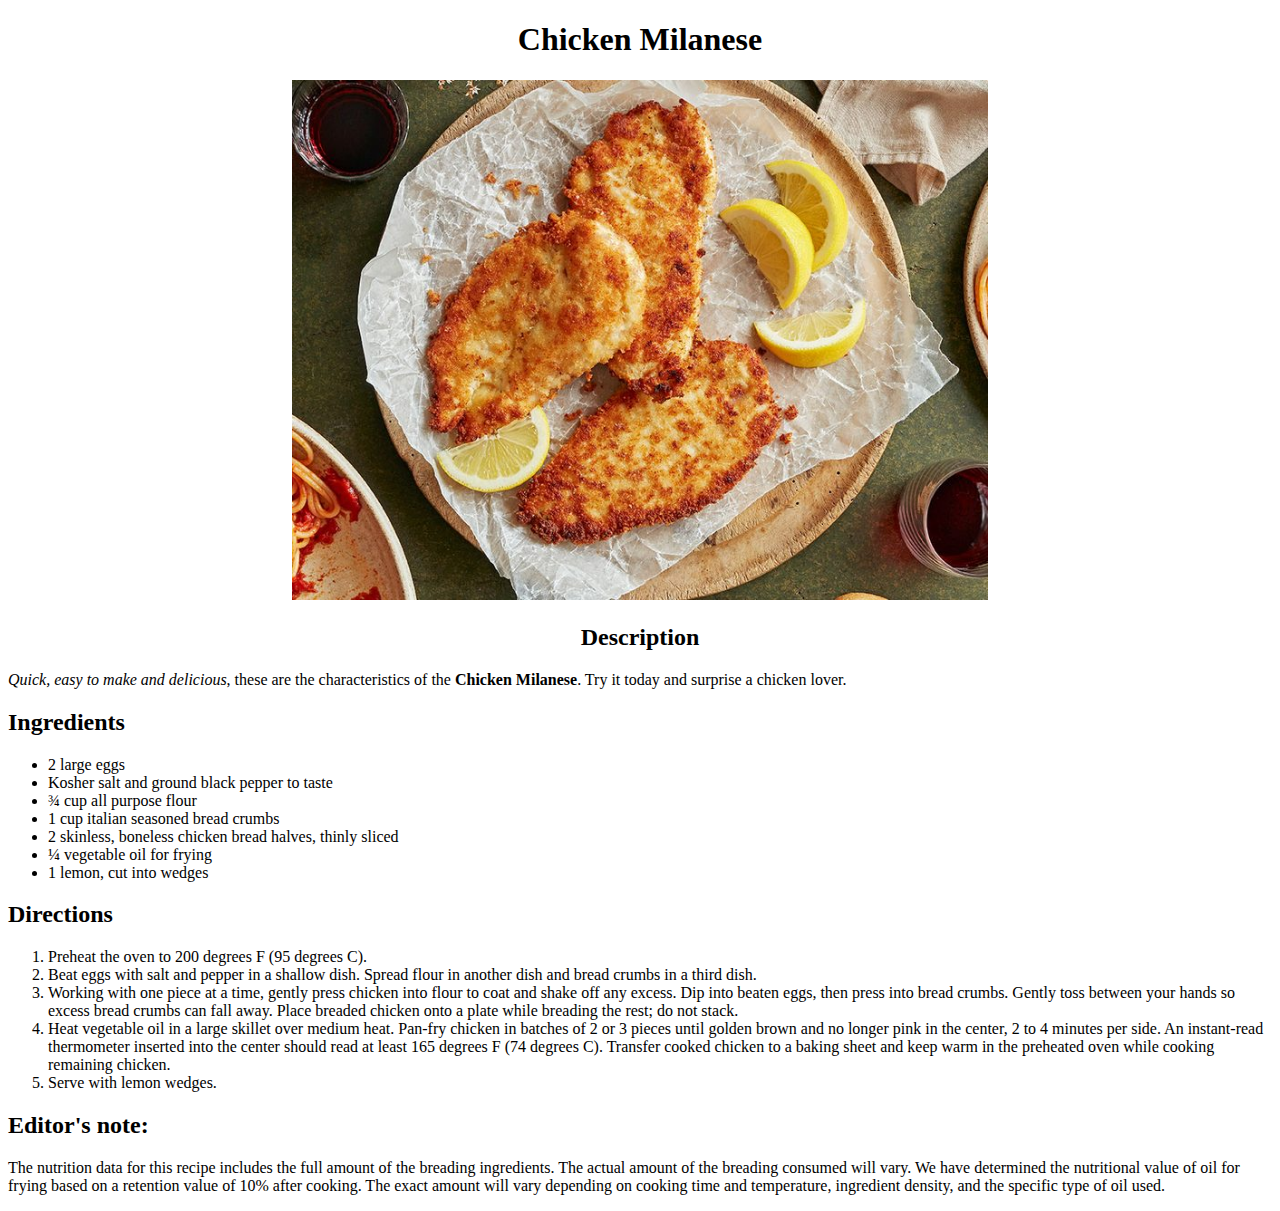
<file: recipes/chicken-milanese.html>
<!DOCTYPE Html>
<html lang="en">
    <head>

        <meta name="viewport" content="width=device-width, initial scale=1.0">
        
        <meta charset="UTF-8">

        <title>Chicken Milanese Recipe</title>


    </head>

    <body>
        <center><h1>Chicken Milanese</h1></center>
        <center><img class=image src="chicken-milanese.jpg" height="520" alt="An image of a Chicken Milanese"></center>
        <center><h2>Description</h2></center>
        <p><em>Quick, easy to make and delicious</em>, these are the 
        characteristics of the <strong>Chicken Milanese</strong>. Try it today and
         surprise a chicken lover.</p>
         
        <h2>Ingredients</h2>
        
        <ul>
            <li>2 large eggs</li>
            <li>Kosher salt and ground black pepper to taste</li>
            <li>&#x00BE cup all purpose flour</li>
            <li>1 cup italian seasoned bread crumbs</li>
            <li>2 skinless, boneless chicken bread halves,
                thinly sliced
            </li>
            <li>&frac14 vegetable oil for frying</li>
            <li>1 lemon, cut into wedges</li>
        </ul>

        <h2>Directions</h2>

        <ol>
            <li>Preheat the oven to 200 degrees F (95 degrees C).</li>
            <li>Beat eggs with salt and pepper in a shallow dish. Spread flour in another dish and bread crumbs in a third dish. </li>
            <li>Working with one piece at a time, gently press chicken into flour to coat and shake off any excess. Dip into beaten eggs, then press into bread crumbs. Gently toss between your hands so excess bread crumbs can fall away. Place breaded chicken onto a plate while breading the rest; do not stack. </li>
            <li>Heat vegetable oil in a large skillet over medium heat. Pan-fry chicken in batches of 2 or 3 pieces until golden brown and no longer pink in the center, 2 to 4 minutes per side. An instant-read thermometer inserted into the center should read at least 165 degrees F (74 degrees C). Transfer cooked chicken to a baking sheet and keep warm in the preheated oven while cooking remaining chicken. </li>
            <li>Serve with lemon wedges. </li>
        </ol>
        <h2>Editor's note:</h2>
        <p>The nutrition data for this recipe includes the full amount of the breading ingredients. The actual amount of the breading consumed will vary. We have determined the nutritional value of oil for frying based on a retention value of 10% after cooking. The exact amount will vary depending on cooking time and temperature, ingredient density, and the specific type of oil used. </p>
        
        </ol>
    </body>
</html>
</file>
